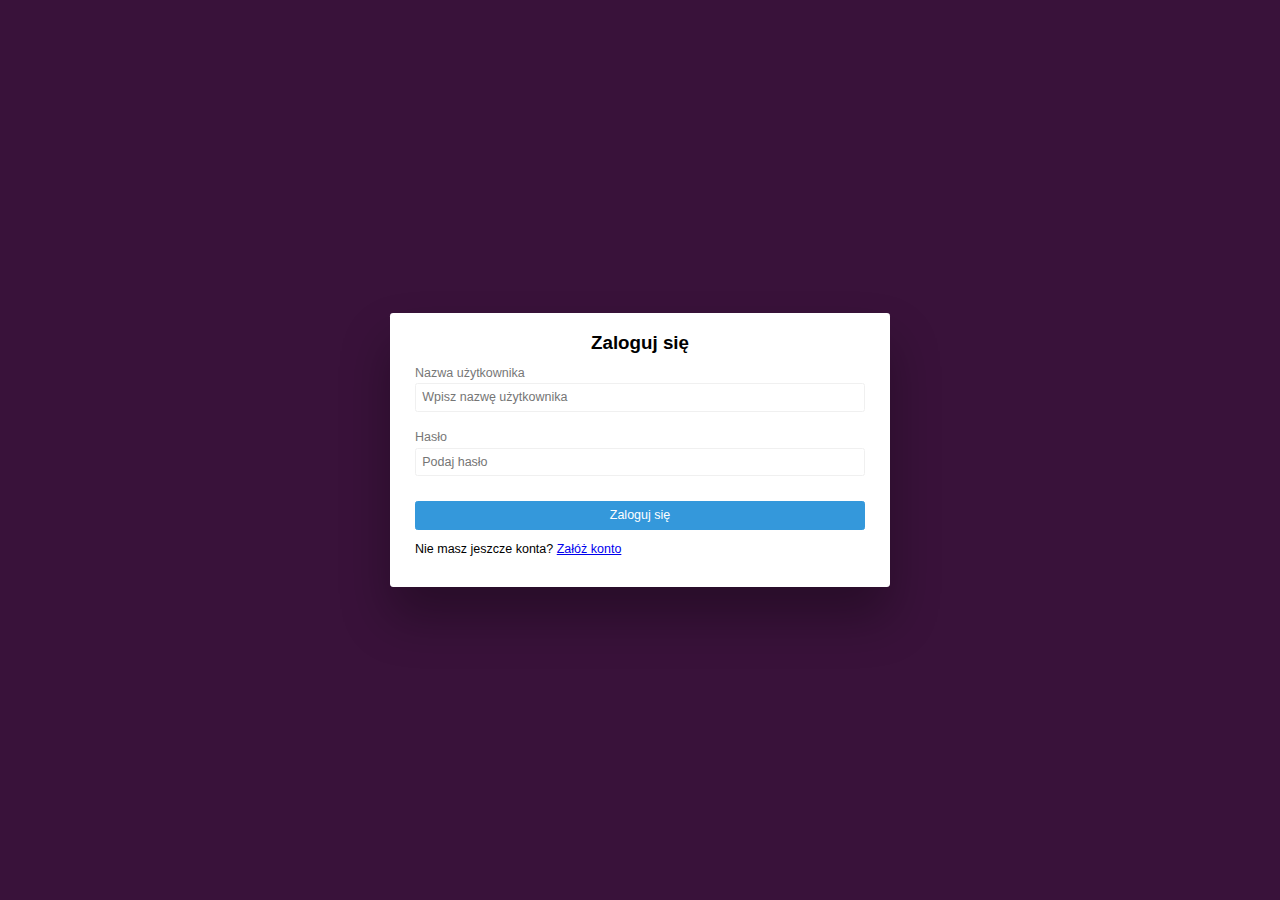
<file: logowanie.html>
<!DOCTYPE html>
<html lang="en">
  <head>
    <meta charset="UTF-8" />
    <meta http-equiv="X-UA-Compatible" content="IE=edge" />
    <meta name="viewport" content="width=device-width, initial-scale=1.0" />
    <link rel="stylesheet" href="style2.css" />
    <title>Logowanie</title>
  </head>
  <body>
    <div class="container">
      <form id="form" class="form">
        <h2>Zaloguj się</h2>
        <div class="form-control">
          <label for="username">Nazwa użytkownika</label>
          <input type="text" id="username" placeholder="Wpisz nazwę użytkownika" />
          <small>Error Message</small>
        </div>
        <div class="form-control">
          <label for="password">Hasło</label>
          <input type="password" id="password" placeholder="Podaj hasło" />
          <small>Error Message</small>
        </div>
        <button>Zaloguj się</button>
        <p>Nie masz jeszcze konta? <a href="rejestracja.html">Załóż konto</a></p>
      </form>
    </div>
    <script src="script.js"></script>
  </body>
</html>
</file>
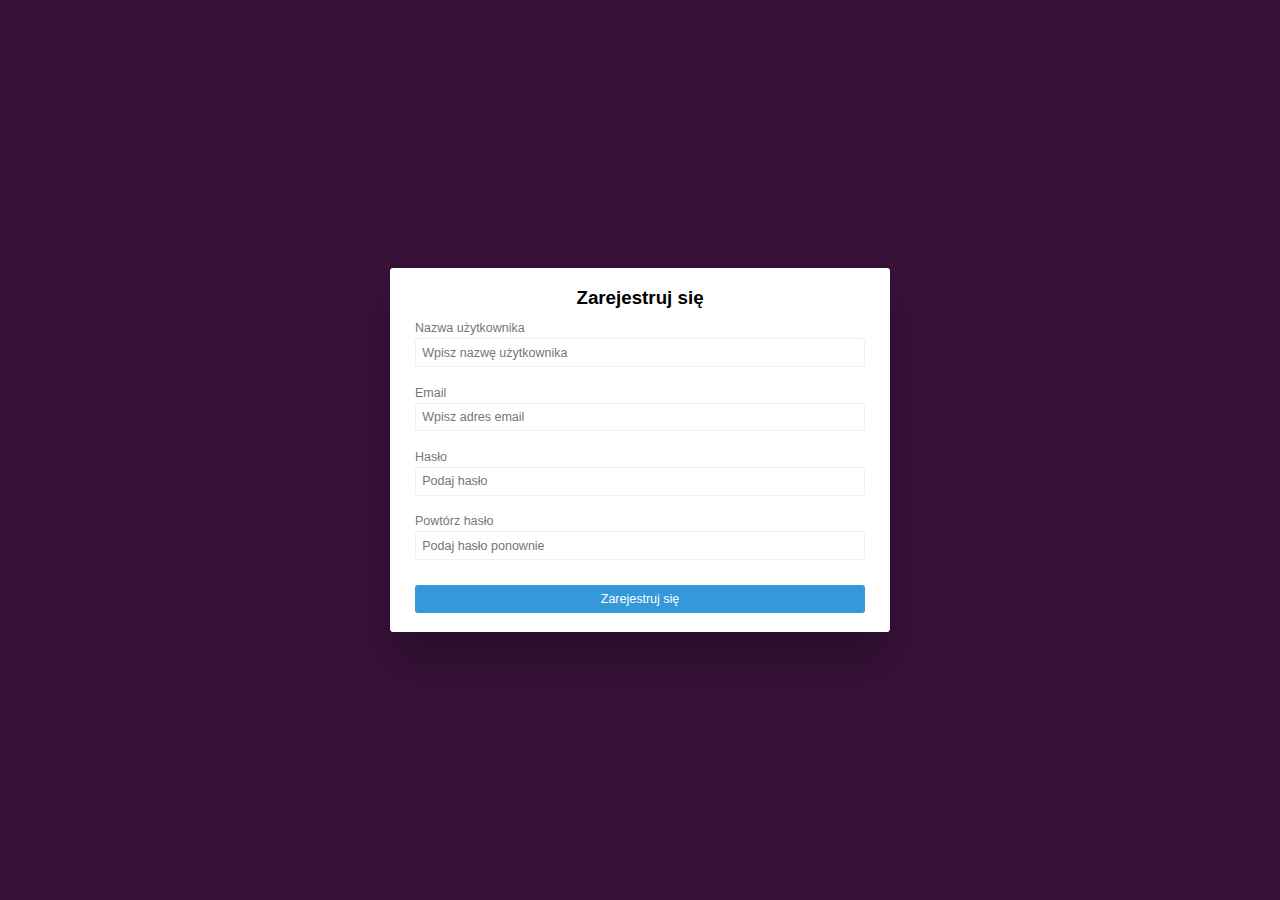
<file: rejestracja.html>
<!DOCTYPE html>
<html lang="en">
  <head>
    <meta charset="UTF-8" />
    <meta http-equiv="X-UA-Compatible" content="IE=edge" />
    <meta name="viewport" content="width=device-width, initial-scale=1.0" />
    <link rel="stylesheet" href="style2.css" />
    <title>Rejestracja</title>
  </head>
  <body>
    <div class="container">
      <form id="form" class="form">
        <h2>Zarejestruj się</h2>
        <div class="form-control">
          <label for="username">Nazwa użytkownika</label>
          <input type="text" id="username" placeholder="Wpisz nazwę użytkownika" />
          <small>Error Message</small>
        </div>
        <div class="form-control">
          <label for="email">Email</label>
          <input type="text" id="email" placeholder="Wpisz adres email" />
          <small>Error Message</small>
        </div>
        <div class="form-control">
          <label for="password">Hasło</label>
          <input type="password" id="password" placeholder="Podaj hasło" />
          <small>Error Message</small>
        </div>
        <div class="form-control">
          <label for="password2">Powtórz hasło</label>
          <input type="password" id="password2" placeholder="Podaj hasło ponownie" />
          <small>Error Message</small>
        </div>
        <button>Zarejestruj się</button>
      </form>
    </div>
    <script src="script.js"></script>
  </body>
</html>
</file>
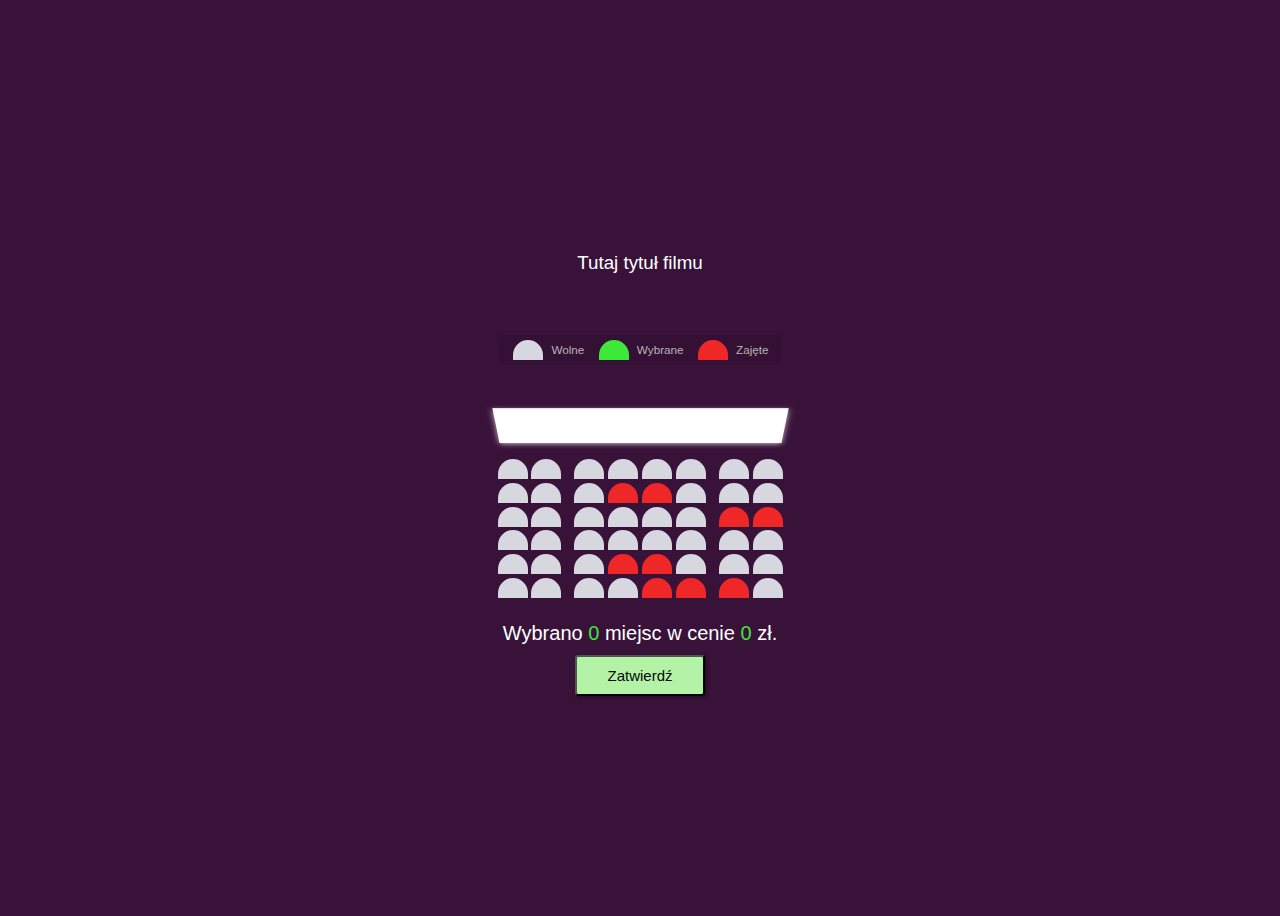
<file: rezerwacja.html>
<!DOCTYPE html>
<html lang="en">
  <head>
    <head>
      <meta charset="UTF-8" />
      <meta http-equiv="X-UA-Compatible" content="IE=edge" />
      <meta name="viewport" content="width=device-width, initial-scale=1.0" />
      <link rel="stylesheet" href="style.css" />
      <title>SALA 1</title>
    </head>
  </head>
  <body>
    <div class="movie-container">
      <p>Tutaj tytuł filmu</p>
    </div>

    <ul class="showcase">
      <li>
        <div class="seat"></div>
        <small>Wolne</small>
      </li>

      <li>
        <div class="seat selected2"></div>
        <small>Wybrane</small>
      </li>

      <li>
        <div class="seat occupied"></div>
        <small>Zajęte</small>
      </li>
    </ul>

    <div class="container">
      <div class="screen"></div>
      <div class="row">
        <div class="seat"></div>
        <div class="seat"></div>
        <div class="seat"></div>
        <div class="seat"></div>
        <div class="seat"></div>
        <div class="seat"></div>
        <div class="seat"></div>
        <div class="seat"></div>
      </div>
      <div class="row">
        <div class="seat"></div>
        <div class="seat"></div>
        <div class="seat"></div>
        <div class="seat occupied"></div>
        <div class="seat occupied"></div>
        <div class="seat"></div>
        <div class="seat"></div>
        <div class="seat"></div>
      </div>

      <div class="row">
        <div class="seat"></div>
        <div class="seat"></div>
        <div class="seat"></div>
        <div class="seat"></div>
        <div class="seat"></div>
        <div class="seat"></div>
        <div class="seat occupied"></div>
        <div class="seat occupied"></div>
      </div>

      <div class="row">
        <div class="seat"></div>
        <div class="seat"></div>
        <div class="seat"></div>
        <div class="seat"></div>
        <div class="seat"></div>
        <div class="seat"></div>
        <div class="seat"></div>
        <div class="seat"></div>
      </div>

      <div class="row">
        <div class="seat"></div>
        <div class="seat"></div>
        <div class="seat"></div>
        <div class="seat occupied"></div>
        <div class="seat occupied"></div>
        <div class="seat"></div>
        <div class="seat"></div>
        <div class="seat"></div>
      </div>

      <div class="row">
        <div class="seat"></div>
        <div class="seat"></div>
        <div class="seat"></div>
        <div class="seat"></div>
        <div class="seat occupied"></div>
        <div class="seat occupied"></div>
        <div class="seat occupied"></div>
        <div class="seat"></div>
      </div>
    </div>

    <p class="text">
      Wybrano <span id="count">0</span> miejsc w cenie
      <span id="total">0</span> zł.
    </p>
    <br>
    <button class="button" type-"submit">Zatwierdź</button>
    <script src="script.js"></script>
  </body>
</html>
</file>
<file: style2.css>
/* ! Logowanie i rejestracja  */
@import url('https://fonts.googleapis.com/css?family=Lato&display=swap'); 

:root {
  --success-color: #23cc71;
  --error-color: #e74c3c;
}

html {
    font-size: 62.5%;
}

* {
  box-sizing: border-box;
}

body {
  background-color: #39123a;
  font-family: "Rubik", sans-serif;
  display: flex;
  align-items: center;
  justify-content: center;
  min-height: 100vh;
  margin: 0;
}

.container {
  background-color: #fff;
  border-radius: 0.313rem;
  box-shadow: 0 3rem 5rem rgba(0, 0, 0, 0.3);
  width: 50rem;
}

h2 {
  text-align: center;
  margin: 0 0 1.25rem;
}

.form {
  padding: 1.875rem 2.5rem;
  font-size: 1.25rem
}

.form-control {
  margin-bottom: 0.625rem;
  padding-bottom: 1.25rem;
  position: relative;
}

.form-control label {
  color: #777;
  display: block;
  margin-bottom: 0.313rem;
}

.form-control input {
  border: 0.125rem solid #f0f0f0;
  border-radius: 0.25rem;
  display: block;
  width: 100%;
  padding: 0.625rem;
  font-size: 1.25rem;
}

.form-control input:focus {
  outline: 0;
  border-color: #777;
}

.form-control.success input {
  border-color: var(--success-color);
}

.form-control.error input {
  border-color: var(--error-color);
}

.form-control small {
  color: var(--error-color);
  position: absolute;
  bottom: 0;
  left: 0;
  visibility: hidden;
}

.form-control.error small {
  visibility: visible;
}

.form button {
  cursor: pointer;
  background-color: #3498db;
  border: 0.125rem solid #3498db;
  border-radius: 0.25rem;
  color: #fff;
  display: block;
  font-size: 1.25rem;
  padding: 0.625rem;
  margin-top: 1.25rem;
  width: 100%;
}
</file>
<file: style.css>
/* ! SALA KINOWA */
@import url("https://fonts.googleapis.com/css?family=Lato&display=swap"); /*  importuje font LATO z Google Fonts -> */

* {
  box-sizing: border-box;
  font-size: 62.5%;
}

body {
  font-family: "Rubik", sans-serif;
  background-color: #39123a;
  display: flex;
  flex-direction: column;
  color: white;
  align-items: center;
  justify-content: center;
  height: 100vh;
}

.movie-container {
  margin: 1.25rem 0;
  font-size: 3rem;
}

.movie-container select {
  background-color: #fff;
  border: 0;
  border-radius: 0.313rem;
  font-size: 2rem;
  margin-left: 0.625rem;
  padding: 0.313rem 0.938rem 0.313rem 0.938rem;
  -moz-appearance: none;
  -webkit-appearance: none;
  appearance: none;
}

.container {
  perspective: 62.5rem;
  margin-bottom: 1.875rem;
}

.seat {
  background-color: #d7d7e0;
  height: 2rem;
  width: 3rem;
  margin: 0.188rem;
  border-top-left-radius: 5rem;
  border-top-right-radius: 5rem;
}

.seat.selected {
  background-color: #3de83b;
}

.seat.selected2 {
  background-color: #3de83b;
}

.seat.occupied {
  background-color: #ef2727;
}

/* przejście między siedzeniami */
.seat:nth-of-type(2) {
  margin-right: 1.125rem;
}

.seat:nth-last-of-type(2) {
  margin-left: 1.125rem;
}

.seat:not(.occupied):hover {
  cursor: pointer;
  transform: scale(1.2);
}

.showcase .seat:not(.occupied):hover {
  cursor: default;
  transform: scale(1);
}

.showcase {
  background-color: rgba(0, 0, 0, 0.1);
  padding: 0.313rem 0.625rem;
  border-radius: 0.313rem;
  font-size: 3rem;
  color: #b7b4b4;
  list-style-type: none;
  display: flex;
  justify-content: space-between;
}

.showcase li {
  display: flex;
  align-items: center;
  justify-content: center;
  margin: 0 0.625rem;
}

.showcase li small {
  margin-left: 0.625rem;
}

.row {
  display: flex;
}

.screen {
  background-color: #fff;
  height: 4.375rem;
  width: 100%;
  margin: 0.938rem 0;
  transform: rotateX(-45deg);
  box-shadow: 0 0.188rem 0.625rem rgba(255, 255, 255, 0.75);
}

p.text {
  margin: 0.313rem 0;
  font-size: 2rem;
}

p.text span {
  color: #3de83b;
  font-size: 2rem;
}

.button {
  background-color: #b3f3a6;
  color: rgb(7, 7, 7);
  padding: 1rem 3rem;
  border-radius: 0.313rem;
  transition: background-color 0.3s ease;
  box-shadow: 0.125rem 0.125rem 0.313rem rgba(0, 0, 0, 0.3);
  font-size: 1.5rem;
}

.button:hover {
  background-color: #3de83b;
}
</file>
